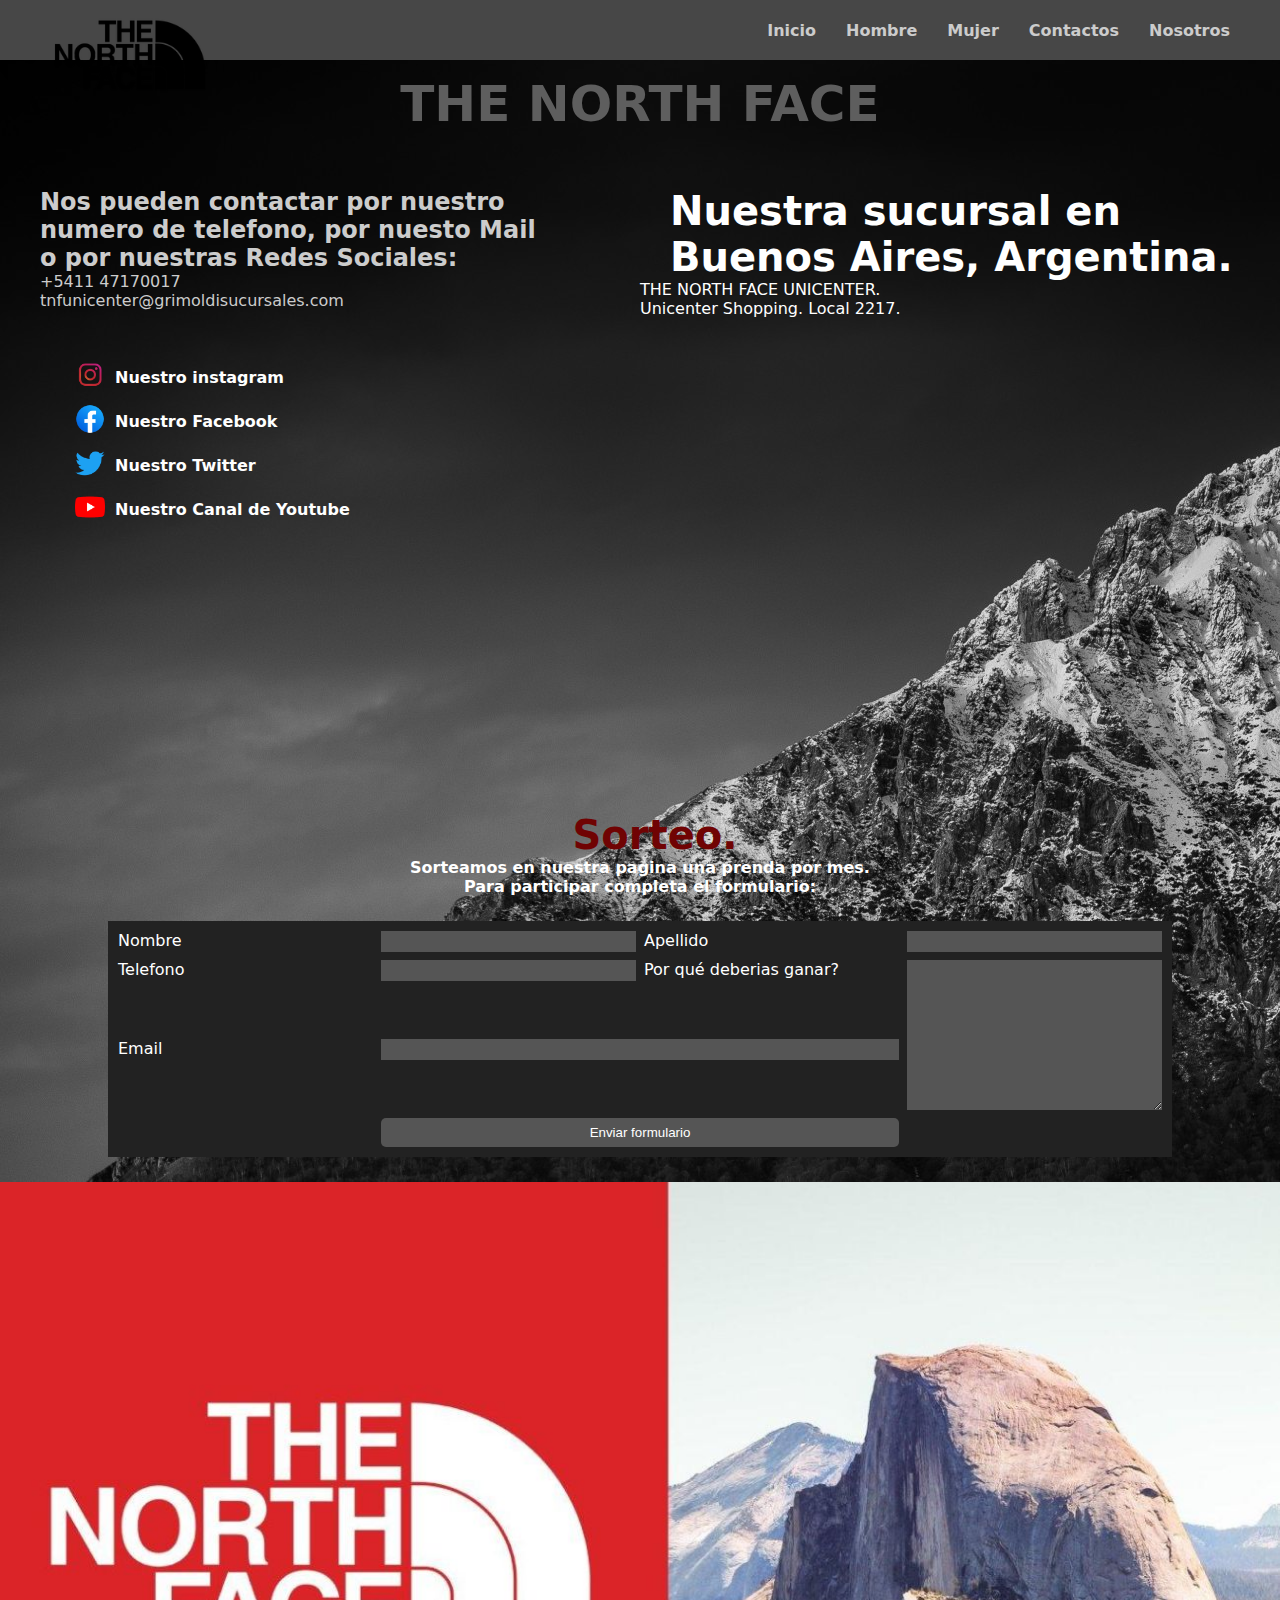
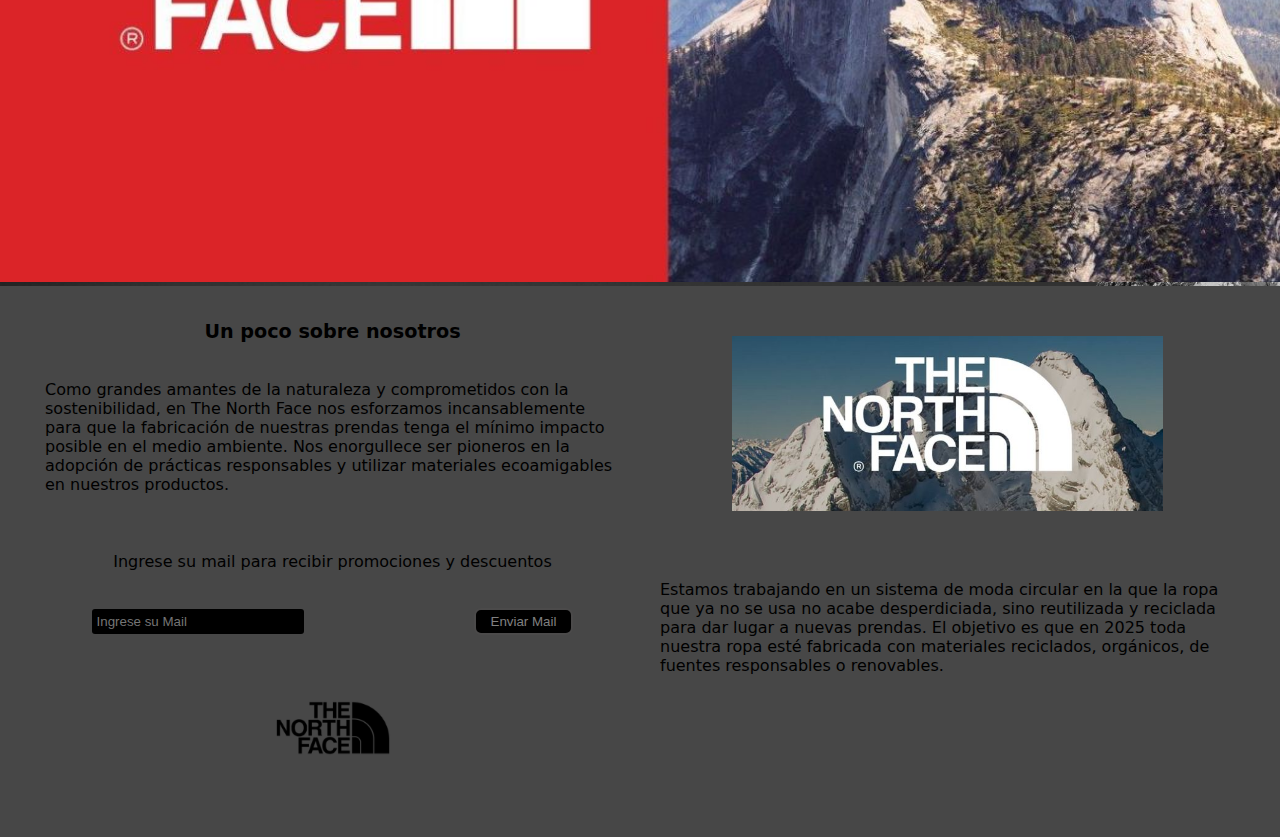
<file: pages/contactos.html>
<!DOCTYPE html>
<html lang="en">
<head>
    <meta charset="UTF-8">
    <meta http-equiv="X-UA-Compatible" content="IE=edge">
    <meta name="viewport" content="width=device-width, initial-scale=1.0">
    <title>Contactanos por nuestras redes</title>
    <link rel="stylesheet" href="../css/style.css">
    <link rel="shortcut icon" href="../multimedia/imagenes/logos/logo-tnf.png" type="image/x-icon">
    <link rel="stylesheet" href="https://cdnjs.cloudflare.com/ajax/libs/font-awesome/6.4.0/css/all.min.css" integrity="sha512-iecdLmaskl7CVkqkXNQ/ZH/XLlvWZOJyj7Yy7tcenmpD1ypASozpmT/E0iPtmFIB46ZmdtAc9eNBvH0H/ZpiBw==" crossorigin="anonymous" referrerpolicy="no-referrer" />
</head>
<body background="../multimedia/imagenes/background.png">
    <header>
        <img class="logo" src="../multimedia/imagenes/logos/logo-tnf.png" alt="logo">
        <nav>
            <i class="menu fa-solid fa-bars" style="color: #000000;"></i>
            <ul>
                <li><a href="../index.html">Inicio</a></li>
                <li><a href="./indumentaria-hombre.html">Hombre</a></li>
                <li><a href="./indumentaria-mujer.html">Mujer</a></li>
                <li><a href="./contactos.html">Contactos</a></li>
                <li><a href="./nosotros.html">Nosotros</a></li>
            </ul>
        </nav>
    </header>
    <main>
        <h1 class="tit1">THE NORTH FACE</h1>
        <div class="contactosarriba">            
            <div class="contac">
                <h2>Nos pueden contactar por nuestro numero de telefono, por nuesto Mail o por nuestras Redes Sociales:</h2>
                <p>+5411 47170017</p>
                <p>tnfunicenter@grimoldisucursales.com</p>
                <div class="redes-contactos">
                    <div>
                        <a href="https://www.instagram.com/thenorthface/" target="_blank"><img src="../multimedia/imagenes/logos/ig2.png" alt="Instagram"></a>
                        <a href="https://www.instagram.com/thenorthface/" target="_blank">Nuestro instagram</a>
                    </div>
                    <div>
                        <a href="https://www.facebook.com/thenorthfacearg/?locale=es_LA" target="_blank"><img src="../multimedia/imagenes/logos/fb2.png" alt="Facebook"></a>
                        <a href="https://www.facebook.com/thenorthfacearg/?locale=es_LA" target="_blank">Nuestro Facebook</a>                        
                    </div>
                    <div>                        
                        <a href="https://twitter.com/thenorthface?lang=es" target="_blank"><img src="../multimedia/imagenes/logos/tw2.png" alt="Twitter"></a>
                        <a href="https://twitter.com/thenorthface?lang=es" target="_blank">Nuestro Twitter</a>
                    </div>
                    <div>                        
                        <a href="https://www.youtube.com/c/TheNorthFace" target="_blank"><img src="../multimedia/imagenes/logos/yt2.png" alt="Youtube"></a>
                        <a href="https://www.youtube.com/c/TheNorthFace" target="_blank">Nuestro Canal de Youtube</a>
                    </div>
                </div>
            </div>
            <div class="maps">
                <h3>Nuestra sucursal en Buenos Aires, Argentina.</h3>
                <p>THE NORTH FACE UNICENTER.</p>
                <p>Unicenter Shopping. Local 2217.</p>
                <iframe src="https://www.google.com/maps/embed?pb=!1m18!1m12!1m3!1d210418.26448895165!2d-58.74000348645184!3d-34.50832484674941!2m3!1f0!2f0!3f0!3m2!1i1024!2i768!4f13.1!3m3!1m2!1s0x95bcb0f18dc6c407%3A0x496fbdbc19d1c73d!2sThe%20North%20Face!5e0!3m2!1ses-419!2sar!4v1686240974144!5m2!1ses-419!2sar" width="600" height="450" style="border:0;" allowfullscreen="" loading="lazy" referrerpolicy="no-referrer-when-downgrade"></iframe>
            </div>
        </div>
            <div class="sorteo">
                <h3>Sorteo.</h3>
                <p>Sorteamos en nuestra pagina una prenda por mes.</p>
                <p>Para participar completa el formulario:</p>
                <form class="formsorteo" action="">
                    <label for="nombre" class="lb-nombre">Nombre</label>
                    <input type="text" name="nombre" id="nombre" class="in-nombre">
                    <label for="apellido" class="lb-apellido">Apellido</label>
                    <input type="text" name="apellido" id="apellido" class="in-apellido">
                    <label for="telefono" class="lb-telefono">Telefono</label>
                    <input type="tel" name="telefono" id="telefono" class="in-telefono" >
                    <label for="porque" class="lb-porque">Por qué deberias ganar?</label>
                    <textarea name="porque" id="porque" cols="30" rows="10" class="ta-porque"></textarea>
                    <label for="email" class="lb-email">Email</label>
                    <input type="email" name="email" id="email" class="in-email">
                    <input type="submit" value="Enviar formulario" class="boton">
                </form>
            </div>
            <div class="img-contain">
            <img src="../multimedia/imagenes/publicidad/publi-contactos.jpg" alt="logo a la izquierda y a la derecha una montaña">
            </div>
 
    </main>
    <footer>
        <div class="izq">
            <h4>Un poco sobre nosotros</h4>
            <p>Como grandes amantes de la naturaleza y comprometidos con la sostenibilidad, en The North Face nos esforzamos incansablemente para que la fabricación de nuestras prendas tenga el mínimo impacto posible en el medio ambiente. Nos enorgullece ser pioneros en la adopción de prácticas responsables y utilizar materiales ecoamigables en nuestros productos.</p>  
            <p>Ingrese su mail para recibir promociones y descuentos</p>       
            <form class="formf" action="">
                <input class="mpromos" type="email" name="mail-promos" id="mail-promos" placeholder="Ingrese su Mail">
                <input class="bpromos" type="submit" value="Enviar Mail">
            </form>
            <img class="logo-footer" src="../multimedia/imagenes/logos/logo-tnf.png" alt="logo de la marca">

        </div>
        <div class="der">
            <img src="../multimedia/imagenes/publicidad/footer-publi.jpg" alt="montaña nevada con el logo">    
            <p>Estamos trabajando en un sistema de moda circular en la que la ropa que ya no se usa no acabe desperdiciada, sino reutilizada y reciclada para dar lugar a nuevas prendas. El objetivo es que en 2025 toda nuestra ropa esté fabricada con materiales reciclados, orgánicos, de fuentes responsables o renovables.</p>
            <div class="redes">
                <a href="https://www.instagram.com/thenorthface/"><i class="fa-brands fa-instagram fa-lg" style="color: #000000;"></i></a>
                <a href="https://www.facebook.com/thenorthfacearg/?locale=es_LA"><i class="fa-brands fa-facebook fa-lg" style="color: #000000;"></i></a>
                <a href="https://twitter.com/thenorthface?lang=es"><i class="fa-brands fa-twitter fa-lg" style="color: #000000;"></i></a>
                <a href="https://www.youtube.com/c/TheNorthFace"><i class="fa-brands fa-youtube fa-lg" style="color: #000000;"></i></a>
            </div>
        </div>
    </footer>
</body>
</html>
</file>
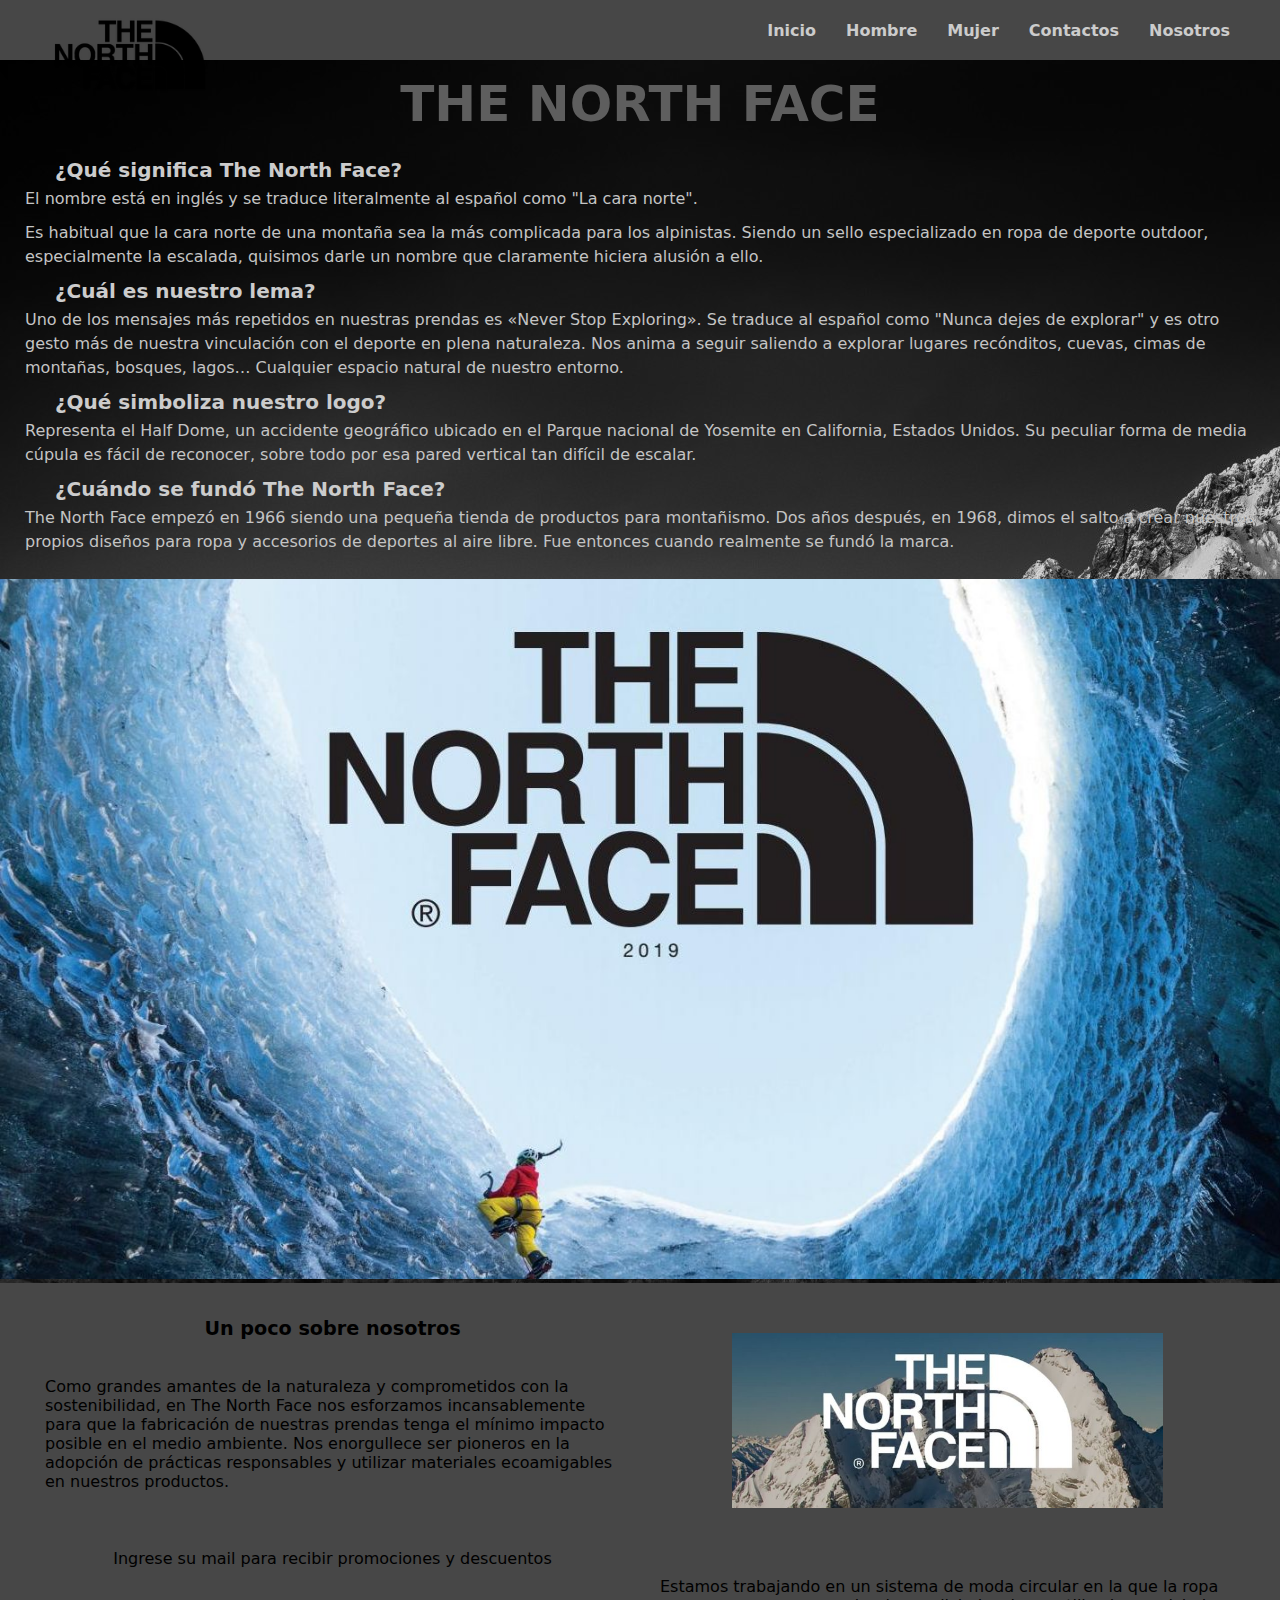
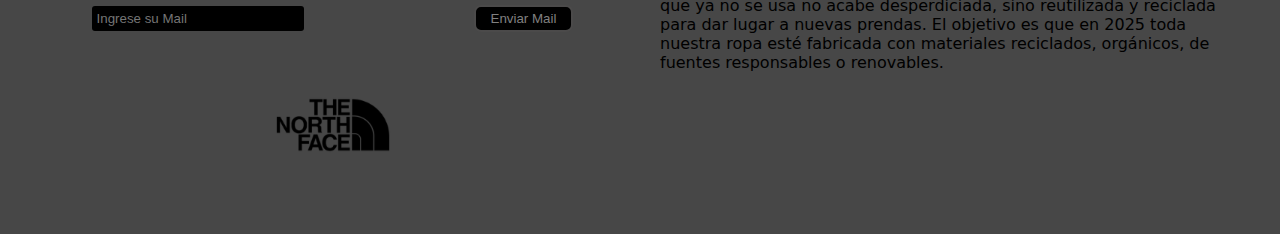
<file: pages/nosotros.html>
<!DOCTYPE html>
<html lang="en">
<head>
    <meta charset="UTF-8">
    <meta http-equiv="X-UA-Compatible" content="IE=edge">
    <meta name="viewport" content="width=device-width, initial-scale=1.0">
    <meta name="description" content="Tu estilo, nuestra pasión. Explora nuestra moda única para todos. Únete a nosotros y vive la experiencia de la moda.">
    <title>Sobre The North Face</title>
    <link rel="stylesheet" href="../css/style.css">
    <link rel="shortcut icon" href="../multimedia/imagenes/logos/logo-tnf.png" type="image/x-icon">
    <link rel="stylesheet" href="https://cdnjs.cloudflare.com/ajax/libs/font-awesome/6.4.0/css/all.min.css" integrity="sha512-iecdLmaskl7CVkqkXNQ/ZH/XLlvWZOJyj7Yy7tcenmpD1ypASozpmT/E0iPtmFIB46ZmdtAc9eNBvH0H/ZpiBw==" crossorigin="anonymous" referrerpolicy="no-referrer" />
</head>
<body background="../multimedia/imagenes/background.png">
    <header>
        <img class="logo" src="../multimedia/imagenes/logos/logo-tnf.png" alt="logo">
        <nav>
            <i class="menu fa-solid fa-bars" style="color: #000000;"></i>
            <ul>
                <li><a href="../index.html">Inicio</a></li>
                <li><a href="./indumentaria-hombre.html">Hombre</a></li>
                <li><a href="./indumentaria-mujer.html">Mujer</a></li>
                <li><a href="./contactos.html">Contactos</a></li>
                <li><a href="./nosotros.html">Nosotros</a></li>
            </ul>
        </nav>
    </header>
    <main>
        <h1 class="tit1">THE NORTH FACE</h1>
        <div class="nosotros">
            <h3>¿Qué significa The North Face?</h3>
            <p>El nombre está en inglés y se traduce literalmente al español como "La cara norte".</p>
            <p>Es habitual que la cara norte de una montaña sea la más complicada para los alpinistas. Siendo un sello especializado en ropa de deporte outdoor, especialmente la escalada, quisimos darle un nombre que claramente hiciera alusión a ello.</p>
            <h3>¿Cuál es nuestro lema?</h3>
            <p>Uno de los mensajes más repetidos en nuestras prendas es «Never Stop Exploring». Se traduce al español como "Nunca dejes de explorar" y es otro gesto más de nuestra vinculación con el deporte en plena naturaleza. Nos anima a seguir saliendo a explorar lugares recónditos, cuevas, cimas de montañas, bosques, lagos… Cualquier espacio natural de nuestro entorno.</p>
            <h3>¿Qué simboliza nuestro logo?</h3>
            <p>Representa el Half Dome, un accidente geográfico ubicado en el Parque nacional de Yosemite en California, Estados Unidos. Su peculiar forma de media cúpula es fácil de reconocer, sobre todo por esa pared vertical tan difícil de escalar.</p>
            <h3>¿Cuándo se fundó The North Face?</h3>
            <p>The North Face empezó en 1966 siendo una pequeña tienda de productos para montañismo. Dos años después, en 1968, dimos el salto a crear nuestros propios diseños para ropa y accesorios de deportes al aire libre. Fue entonces cuando realmente se fundó la marca.</p>
        </div>
        <div class="img-contain">
            <img src="../multimedia/imagenes/publicidad/logo-ice.jpg" alt="un hombre con nuestra indumentaria escalando una pared de hielo">
        </div>
    </main>
    <footer>
        <div class="izq">
            <h4>Un poco sobre nosotros</h4>
            <p>Como grandes amantes de la naturaleza y comprometidos con la sostenibilidad, en The North Face nos esforzamos incansablemente para que la fabricación de nuestras prendas tenga el mínimo impacto posible en el medio ambiente. Nos enorgullece ser pioneros en la adopción de prácticas responsables y utilizar materiales ecoamigables en nuestros productos.</p>  
            <p>Ingrese su mail para recibir promociones y descuentos</p>       
            <form class="formf" action="">
                <input class="mpromos" type="email" name="mail-promos" id="mail-promos" placeholder="Ingrese su Mail">
                <input class="bpromos" type="submit" value="Enviar Mail">
            </form>
            <img class="logo-footer" src="../multimedia/imagenes/logos/logo-tnf.png" alt="logo de la marca">

        </div>
        <div class="der">
            <img src="../multimedia/imagenes/publicidad/footer-publi.jpg" alt="montaña nevada con el logo">    
            <p>Estamos trabajando en un sistema de moda circular en la que la ropa que ya no se usa no acabe desperdiciada, sino reutilizada y reciclada para dar lugar a nuevas prendas. El objetivo es que en 2025 toda nuestra ropa esté fabricada con materiales reciclados, orgánicos, de fuentes responsables o renovables.</p>
            <div class="redes">
                <a href="https://www.instagram.com/thenorthface/"><i class="fa-brands fa-instagram fa-lg" style="color: #000000;"></i></a>
                <a href="https://www.facebook.com/thenorthfacearg/?locale=es_LA"><i class="fa-brands fa-facebook fa-lg" style="color: #000000;"></i></a>
                <a href="https://twitter.com/thenorthface?lang=es"><i class="fa-brands fa-twitter fa-lg" style="color: #000000;"></i></a>
                <a href="https://www.youtube.com/c/TheNorthFace"><i class="fa-brands fa-youtube fa-lg" style="color: #000000;"></i></a>
            </div>
        </div>
    </footer>
</body>
</html>
</file>
<file: css/style.css>
@import url("https://fonts.googleapis.com/css2?family=Open+Sans&display=swap");
* {
  margin: 0;
  padding: 0;
  box-sizing: border-box;
}

html {
  overflow-x: hidden;
}

.cajas .producto .divCajas button, .tarjeta button {
  padding: 5px;
  color: white;
  background-color: #0e0d0d;
  border: solid color(#ffffff);
  border-radius: 5px;
  height: 40px;
  max-width: 120px;
  align-self: flex-end;
}
.cajas .producto .divCajas button:hover, .tarjeta button:hover {
  background-color: #000000;
  border: solid color(#979797);
}

.img-contain {
  max-width: 100%;
  height: auto;
}
.img-contain img {
  width: 100%;
  height: 700px;
  object-fit: cover;
}

.img1 {
  width: 100%;
  height: 600px;
  object-fit: cover;
}
.img1 img {
  width: 100%;
  height: 500px;
}

header {
  display: flex;
  font-family: system-ui, -apple-system, BlinkMacSystemFont, "Segoe UI", Roboto, Oxygen, Ubuntu, Cantarell, "Open Sans", "Helvetica Neue", sans-serif;
  align-items: center;
  justify-content: space-between;
  background-color: #474747;
  padding: 30px;
  height: 27px;
  width: auto;
}

nav .menu {
  display: none;
}
nav ul {
  list-style-type: none;
  margin: 0;
  padding: 0;
  display: flex;
}
nav ul li {
  margin-right: 10px;
}
nav ul li a {
  display: block;
  text-decoration: none;
  color: #cccccc;
  font-weight: bold;
  padding: 10px;
}

.logo {
  margin-top: 50px;
  justify-self: center;
  align-self: center;
  width: 200px;
  height: auto;
  z-index: 1;
}

main {
  font-family: system-ui, -apple-system, BlinkMacSystemFont, "Segoe UI", Roboto, Oxygen, Ubuntu, Cantarell, "Open Sans", "Helvetica Neue", sans-serif;
}
main h3 {
  font-size: 40px;
  margin-left: 30px;
  font-weight: 900;
}
main .tit1 {
  font-size: 50px;
  text-align: center;
  margin: 15px;
  color: #5e5e5e;
}

.indumentaria {
  margin: 20px;
  font-size: 45px;
  text-align: center;
  border: #c4c4c4 solid 2px;
}

.carousel img {
  width: 100%;
  height: auto;
  object-fit: contain;
}

.carousel-inner {
  max-height: 450px;
  width: 100%;
}

.tarjeta {
  display: flex;
  width: auto;
  color: rgba(255, 255, 255, 0.7254901961);
  height: 500px;
  width: 95%;
  margin: 20px;
  background-color: #010102;
  padding: 20px;
  object-fit: cover;
  border-radius: 2px;
}
.tarjeta img {
  width: 100%;
  height: 99%;
  margin-right: 20px;
  border-radius: 15px;
  transition: 0.8s;
}
.tarjeta img:hover {
  transform: translate(25px);
}
.tarjeta h3 {
  font-size: 60px;
  margin-left: 40px;
  color: rgba(255, 255, 255, 0.1019607843);
  background: rgba(255, 255, 255, 0);
  text-shadow: 2px 2px 0 #bcbcbc, 4px 4px 0 #9c9c9c;
}
.tarjeta .tarjeta-texto {
  display: flex;
  flex-direction: column;
  flex-wrap: wrap;
}
.tarjeta ul {
  list-style-type: circle;
  padding: 0;
  margin-top: 25px;
  margin-left: 50px;
}
.tarjeta ul li {
  margin-bottom: 5px;
}
.tarjeta button {
  margin-top: 90px;
}
.tarjeta button a {
  text-decoration: none;
  color: #ffffff;
  padding: 5px;
}

.cajas {
  display: flex;
  flex-wrap: wrap;
  justify-content: center;
}
.cajas .producto {
  display: flex;
  flex-wrap: wrap;
  justify-content: center;
  height: auto;
  width: 350px;
  margin: 20px;
  padding: 20px;
  border: #222222 solid 2px;
  -webkit-box-shadow: 7px 9px 7px 0px rgba(0, 0, 0, 0.87);
  box-shadow: 7px 9px 7px 0px rgba(0, 0, 0, 0.87);
  background: #333333;
}
.cajas .producto .imgProducto {
  overflow: hidden;
  width: 100%;
  height: 330px;
}
.cajas .producto img {
  width: 100%;
  height: 100%;
  object-fit: contain;
}
.cajas .producto img:hover {
  transform: scale(1.3);
  transition: 0.8s;
}
.cajas .producto .divCajas {
  display: flex;
  flex-wrap: wrap;
  justify-content: space-between;
}
.cajas .producto .divCajas button {
  margin-bottom: 15px;
}
.cajas .producto .divCajas select {
  width: 150px;
  height: 36px;
  margin: 15px;
  border-radius: 5px;
  color: #ffffff;
  border: solid color(#ffffff);
  background-color: #0e0d0d;
}
.cajas .producto p {
  font-size: 30px;
  font-weight: 500;
  margin: 20px;
}
.cajas .producto h4 {
  font-size: 25px;
  text-align: center;
  margin-bottom: 30px;
}

.contactosarriba {
  display: flex;
}
.contactosarriba .contac {
  padding: 20px;
  margin: 20px;
  color: #cccccc;
}
.contactosarriba .redes-contactos {
  display: flex;
  flex-direction: column;
  align-items: start;
  margin-top: 20px;
  padding: 25px;
}
.contactosarriba .redes-contactos div {
  display: flex;
  align-items: center;
}
.contactosarriba .redes-contactos a {
  display: inline-block;
  margin: 5px;
  text-decoration: none;
  color: #ffffff;
  font-weight: bold;
}
.contactosarriba .redes-contactos a img {
  width: 30px;
  height: 30px;
  margin-left: 5px;
}

.maps {
  margin: 20px;
  padding: 20px;
  color: #ffffff;
}

.sorteo {
  display: flex;
  flex-direction: column;
  align-items: center;
  color: #700303;
}
.sorteo p {
  font-weight: 600;
  color: #ffffff;
}
.sorteo .formsorteo {
  display: grid;
  width: auto;
  margin: 25px;
  padding: 10px;
  gap: 8px;
  background-color: #222222;
  grid-template-columns: 1fr 1fr 1fr 1fr;
}
.sorteo .formsorteo input, .sorteo .formsorteo textarea {
  background-color: #555555;
  border: none;
}
.sorteo .formsorteo input:focus, .sorteo .formsorteo textarea:focus {
  background-color: #555555;
  border: solid #c4c4c4 1px;
}
.sorteo .lb-nombre {
  grid-column: 1/2;
  grid-row: 1/2;
  height: 21px;
  color: #ffffff;
}
.sorteo .in-nombre {
  grid-column: 2/3;
  grid-row: 1/2;
  height: 21px;
}
.sorteo .lb-apellido {
  grid-column: 3/4;
  grid-row: 1/2;
  height: 21px;
  color: #ffffff;
}
.sorteo .in-apellido {
  grid-column: 4/5;
  grid-row: 1/2;
  height: 21px;
}
.sorteo .lb-telefono {
  grid-column: 1/2;
  grid-row: 2/3;
  height: 21px;
  color: #ffffff;
}
.sorteo .in-telefono {
  grid-column: 2/3;
  grid-row: 2/3;
  height: 21px;
}
.sorteo .lb-porque {
  grid-column: 3/4;
  grid-row: 2/3;
  height: 21px;
  color: #ffffff;
}
.sorteo .ta-porque {
  grid-column: 4/5;
  grid-row: 2/4;
}
.sorteo .lb-email {
  grid-column: 1/2;
  grid-row: 3/4;
  height: 21px;
  color: #ffffff;
}
.sorteo .in-email {
  grid-column: 2/4;
  grid-row: 3/4;
  height: 21px;
}
.sorteo .boton {
  grid-column: 2/4;
  grid-row: 4/5;
  padding: 7px;
  border-radius: 5px;
  color: #ffffff;
  background-color: #181818;
}
.sorteo .boton:hover {
  background-color: #000000;
}

footer {
  font-family: system-ui, -apple-system, BlinkMacSystemFont, "Segoe UI", Roboto, Oxygen, Ubuntu, Cantarell, "Open Sans", "Helvetica Neue", sans-serif;
  background-color: #474747;
  color: #000000;
  display: grid;
  grid-template-columns: 1fr 1fr;
  grid-template-areas: "izq der";
  padding: 25px;
}
footer .izq {
  grid-area: izq;
  display: flex;
  flex-direction: column;
  justify-content: space-around;
  align-items: center;
}
footer .izq h4 {
  font-size: larger;
  font-weight: 900;
}
footer .izq p {
  margin: 20px;
}
footer .izq form {
  display: flex;
  flex-wrap: wrap;
  justify-content: space-between;
  align-items: center;
}
footer .izq form .mpromos {
  color: white;
  flex: 1;
  margin-right: 170px;
  padding: 5px;
  padding-right: 30px;
  background-color: #000000;
  border-style: hidden;
  border-radius: 3px;
}
footer .izq form .bpromos {
  background-color: #000000;
  color: #808080;
  border: solid 2px #4b4a4a;
  padding: 4px 15px;
  border-radius: 7px;
}
footer .izq img {
  width: 150px;
}
footer .izq i {
  width: 30px;
  height: 20px;
}
footer .der {
  grid-area: der;
  display: flex;
  flex-direction: column;
  justify-content: space-around;
  align-items: center;
}
footer .der img {
  width: 70%;
  height: 35%;
  object-fit: cover;
}
footer .der p {
  margin: 20px;
}
footer .der .redes {
  display: flex;
  flex-wrap: wrap;
  justify-content: space-between;
  align-items: center;
}
footer .der .redes a {
  width: 23px;
  height: 23px;
  margin: 10px;
}

.nosotros {
  font-family: system-ui, -apple-system, BlinkMacSystemFont, "Segoe UI", Roboto, Oxygen, Ubuntu, Cantarell, "Open Sans", "Helvetica Neue", sans-serif;
  margin: 25px;
}
.nosotros h2 {
  font-size: 24px;
  margin-bottom: 10px;
  color: #3d3d3d;
}
.nosotros h3 {
  font-size: 20px;
  margin-bottom: 5px;
  color: #cccccc;
}
.nosotros p {
  font-size: 16px;
  line-height: 1.5;
  margin-bottom: 10px;
  color: #c4c4c4;
}

@media (max-width: 1024px) {
  .maps iframe {
    width: auto;
    height: auto;
  }
  .maps h3 {
    font-size: 30px;
  }
}
@media (max-width: 992px) {
  .tarjeta h3 {
    font-size: 40px;
    margin-left: 40px;
  }
  .tarjeta button {
    margin-top: 130px;
  }
  .formf, .mpromos, .bpromos {
    margin: 10px;
  }
  .logo {
    margin: 5px;
    justify-self: center;
    align-self: center;
    width: 150px;
    height: auto;
  }
}
@media (max-width: 768px) {
  nav {
    order: -1;
  }
  nav .menu {
    display: block;
    width: 40px;
    height: auto;
    transition: 0.5s;
    gap: 15px;
  }
  nav .menu:hover + ul {
    left: 0px;
    z-index: 2;
  }
  nav ul {
    position: fixed;
    flex-direction: column;
    align-items: center;
    justify-content: start;
    background-color: #474747;
    margin: 0px;
    width: 50vw;
    height: 100vh;
    top: 0px;
    left: -500px;
    z-index: 111;
    transition: 0.5s;
  }
  nav ul:hover {
    left: 0px;
  }
  nav ul a {
    color: #000000;
  }
  .tarjeta {
    display: flex;
    flex-direction: column;
    width: auto;
    height: auto;
  }
  .tarjeta .img-tarjeta {
    overflow: hidden;
    border-radius: 15px;
  }
  .tarjeta img {
    width: 100%;
  }
  .tarjeta img:hover {
    transform: scale(1.08);
  }
  .tarjeta .tarjeta-texto h3 {
    align-self: center;
    justify-self: center;
    margin: 5px;
  }
  .tarjeta .tarjeta-texto ul {
    list-style-type: none;
    align-self: self-start;
    margin-left: 75px;
  }
  .tarjeta .tarjeta-texto ul li {
    font-size: 25px;
  }
  .tarjeta .tarjeta-texto button {
    margin-top: 150px;
  }
  .contactosarriba {
    display: flex;
    flex-direction: column;
  }
  .maps {
    display: flex;
    flex-direction: column;
    align-items: center;
    justify-content: center;
    gap: 10px;
  }
  .formsorteo {
    grid-template-columns: 1fr 1fr 1fr;
  }
  .formsorteo .in-nombre {
    grid-column: 2/4;
    grid-row: 1/2;
  }
  .formsorteo .lb-apellido {
    grid-column: 1/2;
    grid-row: 2/3;
  }
  .formsorteo .in-apellido {
    grid-column: 2/4;
    grid-row: 2/3;
  }
  .formsorteo .lb-telefono {
    grid-column: 1/2;
    grid-row: 3/4;
  }
  .formsorteo .in-telefono {
    grid-column: 2/4;
    grid-row: 3/4;
  }
  .formsorteo .lb-porque {
    grid-column: 1/2;
    grid-row: 5/6;
  }
  .formsorteo .ta-porque {
    grid-column: 2/4;
    grid-row: 5/6;
  }
  .formsorteo .lb-email {
    grid-column: 1/2;
    grid-row: 4/5;
    height: 21px;
    color: #ffffff;
  }
  .formsorteo .in-email {
    grid-column: 2/4;
    grid-row: 4/5;
    height: 21px;
  }
  .formsorteo .boton {
    grid-column: 2/3;
    grid-row: 6/7;
    padding: 7px;
  }
  footer {
    display: flex;
    flex-direction: column;
  }
  .img-contain {
    max-width: 100%;
    height: auto;
  }
  .img-contain img {
    width: 100%;
    height: 100%;
    object-fit: contain;
  }
}
@media (max-width: 576px) {
  footer form {
    width: 200px;
  }
  footer form .mpromos {
    margin-right: 0px;
    padding: 5px;
    padding-right: 0px;
  }
  footer form .bpromos {
    padding: 4px 15px;
  }
  .producto select {
    width: 90px;
  }
  .cajas p {
    margin-bottom: 0px;
    padding-bottom: 0px;
  }
}

/*# sourceMappingURL=style.css.map */
</file>
